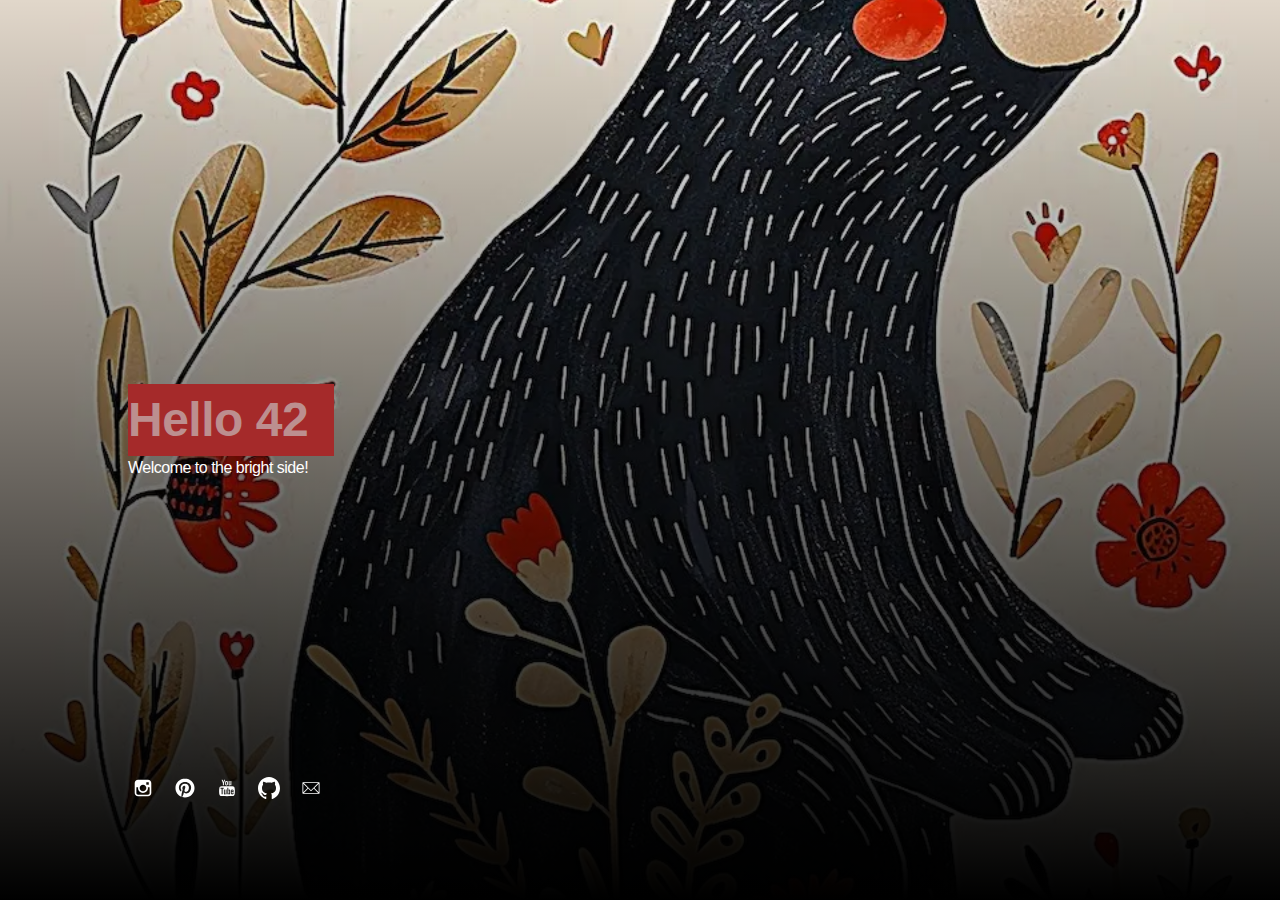
<file: index.html>
<!DOCTYPE html>
<html lang="de">
  <head>
    <meta charset="UTF-8" />
    <meta http-equiv="X-UA-Compatible" content="IE=edge" />
    <!-- SEO -->
    <title>Meine 1. Website</title>
    <meta name="description" content="" />
    <meta name="robots" content="index, follow" />

    <!-- Social & Open Graph -->
    <meta property="og:title" content="" />
    <meta property="og:description" content="" />
    <meta property="og:image" content="" />
    <meta property="og:url" content="" />
    <meta name="twitter:title" content="" />
    <meta name="twitter:description" content="" />
    <meta name="twitter:image" content="" />
    <meta name="twitter:card" content="summary_large_image" />
    <meta name="twitter:site" content="" />
    <meta name="twitter:creator" content="" />

    <!-- Favicon -->
    <link rel="icon" type="image/svg+xml" href="favicon.svg" />

    <!-- Styles -->
    <link
      rel="stylesheet"
      href="assets/css/style.css"
      type="text/css"
      media="screen"
    />
    <meta name="viewport" content="width=device-width,initial-scale=1" />
  </head>

  <body id="fullsingle" class="page-template-page-fullsingle-me">
    <div class="fs-me">
      <!-- Content Container -->
      <div class="me-content">
        <div class="logo">
          <!-- Dein Logo hier-->
        </div>

        <!-- Sag was über Dich -->
        <div class="bio">
          <h1>Hello 42</h1>
          <p>Welcome to the bright side!</p>
        </div>

        <div class="network">
          <ul>
            <!-- Twitter icon reference  -->
            <!-- <li>
              <a class="icon-twitter" href="#">
                <svg viewBox="0 0 302 272" class="svg-icon">
                  <g transform="matrix(1,0,0,1,1.6,0.5)">
                    <path
                      d="M236,0L282,0L181,115L299,271L206.4,271L133.9,176.2L50.9,271L4.9,271L111.9,148L-1.1,0L93.8,0L159.3,86.6L236,0ZM219.9,244L245.4,244L80.4,26L53,26L219.9,244Z"
                    />
                  </g>
                </svg>
              </a>
            </li> -->
            <!-- Instagram icon reference  -->
            <li>
              <a
                class="icon-instagram"
                href="https://instagram.com/janinelafolie"
                target="_blank"
              >
                <svg class="svg-icon" viewBox="0 0 20 20">
                  <path
                    fill="none"
                    d="M14.52,2.469H5.482c-1.664,0-3.013,1.349-3.013,3.013v9.038c0,1.662,1.349,3.012,3.013,3.012h9.038c1.662,0,3.012-1.35,3.012-3.012V5.482C17.531,3.818,16.182,2.469,14.52,2.469 M13.012,4.729h2.26v2.259h-2.26V4.729z M10,6.988c1.664,0,3.012,1.349,3.012,3.012c0,1.664-1.348,3.013-3.012,3.013c-1.664,0-3.012-1.349-3.012-3.013C6.988,8.336,8.336,6.988,10,6.988 M16.025,14.52c0,0.831-0.676,1.506-1.506,1.506H5.482c-0.831,0-1.507-0.675-1.507-1.506V9.247h1.583C5.516,9.494,5.482,9.743,5.482,10c0,2.497,2.023,4.52,4.518,4.52c2.494,0,4.52-2.022,4.52-4.52c0-0.257-0.035-0.506-0.076-0.753h1.582V14.52z"
                  ></path>
                </svg>
              </a>
            </li>
            <!-- Facebook icon reference  -->
            <li>
              <a
                class="icon-pinterest"
                href="https://pinterest.com/janinelafolie"
                target="_blank"
              >
                <!-- Generated by IcoMoon.io -->
                <svg
                  class="svg-icon"
                  version="1.1"
                  xmlns="http://www.w3.org/2000/svg"
                  width="32"
                  height="32"
                  viewBox="0 0 32 32"
                >
                  <path
                    d="M16 2.138c-7.656 0-13.863 6.206-13.863 13.863 0 5.875 3.656 10.887 8.813 12.906-0.119-1.094-0.231-2.781 0.050-3.975 0.25-1.081 1.625-6.887 1.625-6.887s-0.412-0.831-0.412-2.056c0-1.925 1.119-3.369 2.506-3.369 1.181 0 1.756 0.887 1.756 1.95 0 1.188-0.756 2.969-1.15 4.613-0.331 1.381 0.688 2.506 2.050 2.506 2.462 0 4.356-2.6 4.356-6.35 0-3.319-2.387-5.638-5.787-5.638-3.944 0-6.256 2.956-6.256 6.019 0 1.194 0.456 2.469 1.031 3.163 0.113 0.137 0.131 0.256 0.094 0.4-0.106 0.438-0.338 1.381-0.387 1.575-0.063 0.256-0.2 0.306-0.463 0.188-1.731-0.806-2.813-3.337-2.813-5.369 0-4.375 3.175-8.387 9.156-8.387 4.806 0 8.544 3.425 8.544 8.006 0 4.775-3.012 8.625-7.194 8.625-1.406 0-2.725-0.731-3.175-1.594 0 0-0.694 2.644-0.863 3.294-0.313 1.206-1.156 2.712-1.725 3.631 1.3 0.4 2.675 0.619 4.106 0.619 7.656 0 13.863-6.206 13.863-13.863 0-7.662-6.206-13.869-13.863-13.869z"
                  ></path>
                </svg>
              </a>
            </li>

            <!-- YouTube icon reference  -->
            <li>
              <a
                class="icon-youtube"
                href="https://www.youtube.com/@janinelafolie"
                target="_blank"
              >
                <svg class="svg-icon" viewBox="0 0 20 20">
                  <path
                    fill="none"
                    d="M9.426,7.625h0.271c0.596,0,1.079-0.48,1.079-1.073V4.808c0-0.593-0.483-1.073-1.079-1.073H9.426c-0.597,0-1.079,0.48-1.079,1.073v1.745C8.347,7.145,8.83,7.625,9.426,7.625 M9.156,4.741c0-0.222,0.182-0.402,0.404-0.402c0.225,0,0.405,0.18,0.405,0.402V6.62c0,0.222-0.181,0.402-0.405,0.402c-0.223,0-0.404-0.181-0.404-0.402V4.741z M12.126,7.625c0.539,0,1.013-0.47,1.013-0.47v0.403h0.81V3.735h-0.81v2.952c0,0-0.271,0.335-0.54,0.335c-0.271,0-0.271-0.202-0.271-0.202V3.735h-0.81v3.354C11.519,7.089,11.586,7.625,12.126,7.625 M6.254,7.559H7.2v-2.08l1.079-2.952H7.401L6.727,4.473L6.052,2.527H5.107l1.146,2.952V7.559z M11.586,12.003c-0.175,0-0.312,0.104-0.405,0.204v2.706c0.086,0.091,0.213,0.18,0.405,0.18c0.405,0,0.405-0.451,0.405-0.451v-2.188C11.991,12.453,11.924,12.003,11.586,12.003 M14.961,8.463c0,0-2.477-0.129-4.961-0.129c-2.475,0-4.96,0.129-4.96,0.129c-1.119,0-2.025,0.864-2.025,1.93c0,0-0.203,1.252-0.203,2.511c0,1.252,0.203,2.51,0.203,2.51c0,1.066,0.906,1.931,2.025,1.931c0,0,2.438,0.129,4.96,0.129c2.437,0,4.961-0.129,4.961-0.129c1.117,0,2.024-0.864,2.024-1.931c0,0,0.202-1.268,0.202-2.51c0-1.268-0.202-2.511-0.202-2.511C16.985,9.328,16.078,8.463,14.961,8.463 M7.065,10.651H6.052v5.085H5.107v-5.085H4.095V9.814h2.97V10.651z M9.628,15.736h-0.81v-0.386c0,0-0.472,0.45-1.012,0.45c-0.54,0-0.606-0.515-0.606-0.515v-3.991h0.809v3.733c0,0,0,0.193,0.271,0.193c0.27,0,0.54-0.322,0.54-0.322v-3.604h0.81V15.736z M12.801,14.771c0,0,0,1.03-0.742,1.03c-0.455,0-0.73-0.241-0.878-0.429v0.364h-0.876V9.814h0.876v1.92c0.135-0.142,0.464-0.439,0.878-0.439c0.54,0,0.742,0.45,0.742,1.03V14.771z M15.973,12.39v1.287h-1.688v0.965c0,0,0,0.451,0.405,0.451s0.405-0.451,0.405-0.451v-0.45h0.877v0.708c0,0-0.136,0.901-1.215,0.901c-1.08,0-1.282-0.901-1.282-0.901v-2.51c0,0,0-1.095,1.282-1.095S15.973,12.39,15.973,12.39 M14.69,12.003c-0.405,0-0.405,0.45-0.405,0.45v0.579h0.811v-0.579C15.096,12.453,15.096,12.003,14.69,12.003"
                  ></path>
                </svg>
              </a>
            </li>

            <!-- GitHub icon reference  -->
            <li>
              <a class="icon-github" href="#">
                <svg class="svg-icon" viewBox="0 0 20 20">
                  <g transform="matrix(0.613892,0,0,0.629428,9.99906,20.0808)">
                    <path
                      d="M0,-31.904C-8.995,-31.904 -16.288,-24.611 -16.288,-15.614C-16.288,-8.417 -11.621,-2.312 -5.148,-0.157C-4.333,-0.008 -4.036,-0.511 -4.036,-0.943C-4.036,-1.329 -4.05,-2.354 -4.058,-3.713C-8.589,-2.729 -9.545,-5.897 -9.545,-5.897C-10.286,-7.779 -11.354,-8.28 -11.354,-8.28C-12.833,-9.29 -11.242,-9.27 -11.242,-9.27C-9.607,-9.155 -8.747,-7.591 -8.747,-7.591C-7.294,-5.102 -4.934,-5.821 -4.006,-6.238C-3.858,-7.29 -3.438,-8.008 -2.972,-8.415C-6.589,-8.826 -10.392,-10.224 -10.392,-16.466C-10.392,-18.244 -9.757,-19.698 -8.715,-20.837C-8.883,-21.249 -9.442,-22.905 -8.556,-25.148C-8.556,-25.148 -7.188,-25.586 -4.076,-23.478C-2.777,-23.84 -1.383,-24.02 0.002,-24.026C1.385,-24.02 2.779,-23.84 4.08,-23.478C7.19,-25.586 8.555,-25.148 8.555,-25.148C9.444,-22.905 8.885,-21.249 8.717,-20.837C9.761,-19.698 10.392,-18.244 10.392,-16.466C10.392,-10.208 6.583,-8.831 2.954,-8.428C3.539,-7.925 4.06,-6.931 4.06,-5.411C4.06,-3.234 4.04,-1.477 4.04,-0.943C4.04,-0.507 4.333,0 5.16,-0.159C11.628,-2.318 16.291,-8.419 16.291,-15.614C16.291,-24.611 8.997,-31.904 0,-31.904"
                      fill="none"
                    />
                  </g>
                </svg>
              </a>
            </li>

            <!-- email icon reference one -->
            <li>
              <a class="icon-email" href="#">
                <svg class="svg-icon" viewBox="0 0 20 20">
                  <path
                    d="M17.388,4.751H2.613c-0.213,0-0.389,0.175-0.389,0.389v9.72c0,0.216,0.175,0.389,0.389,0.389h14.775c0.214,0,0.389-0.173,0.389-0.389v-9.72C17.776,4.926,17.602,4.751,17.388,4.751 M16.448,5.53L10,11.984L3.552,5.53H16.448zM3.002,6.081l3.921,3.925l-3.921,3.925V6.081z M3.56,14.471l3.914-3.916l2.253,2.253c0.153,0.153,0.395,0.153,0.548,0l2.253-2.253l3.913,3.916H3.56z M16.999,13.931l-3.921-3.925l3.921-3.925V13.931z"
                  ></path>
                </svg>
              </a>
            </li>
          </ul>
        </div>
      </div>
    </div>
  </body>
</html>
</file>
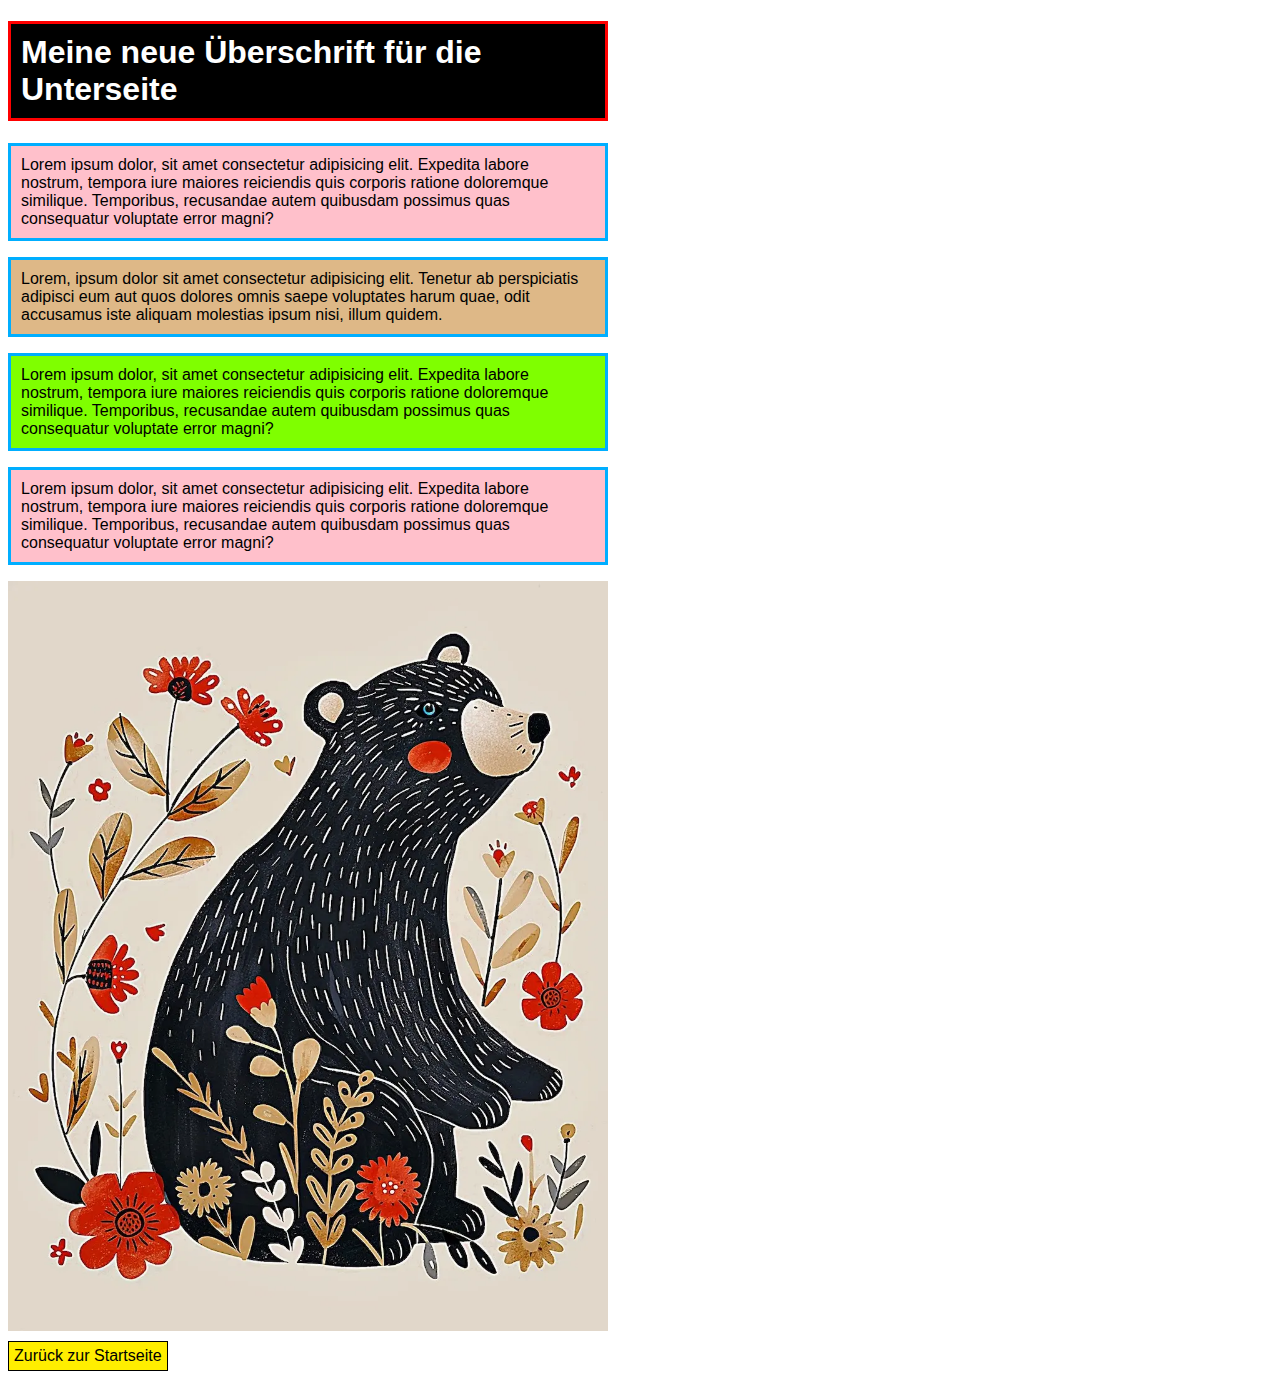
<file: unterseite.html>
<!DOCTYPE html>
<html>
  <head>
    <meta charset="utf-8" />
    <title>Meine Unterseite</title>
    <!-- Im Head niemals den Meta-Tag -Viewport vergessen wichtig für responsives Webdesign -->
    <meta name="viewport" content="width=device-width, initial-scale=1.0" />
    <meta name="description" content="Text für google" />
    <link
      rel="shortcut icon"
      href="images/Logo_website_Jannine.jpg"
      type="image/x-icon"
    />
    <link rel="stylesheet" href="unterseite.css" />
  </head>
  <body>
    <!-- Bitte eine Überschrift -->
    <h1>Meine neue Überschrift für die Unterseite</h1>
    <p>
      Lorem ipsum dolor, sit amet consectetur adipisicing elit. Expedita labore
      nostrum, tempora iure maiores reiciendis quis corporis ratione doloremque
      similique. Temporibus, recusandae autem quibusdam possimus quas
      consequatur voluptate error magni?
    </p>
    <p id="helmut">
      Lorem, ipsum dolor sit amet consectetur adipisicing elit. Tenetur ab
      perspiciatis adipisci eum aut quos dolores omnis saepe voluptates harum
      quae, odit accusamus iste aliquam molestias ipsum nisi, illum quidem.
    </p>
    <p class="green">
      Lorem ipsum dolor, sit amet consectetur adipisicing elit. Expedita labore
      nostrum, tempora iure maiores reiciendis quis corporis ratione doloremque
      similique. Temporibus, recusandae autem quibusdam possimus quas
      consequatur voluptate error magni?
    </p>
    <p>
      Lorem ipsum dolor, sit amet consectetur adipisicing elit. Expedita labore
      nostrum, tempora iure maiores reiciendis quis corporis ratione doloremque
      similique. Temporibus, recusandae autem quibusdam possimus quas
      consequatur voluptate error magni?
    </p>
    <img src="images/papabear.webp" alt="Braunbär mit Blumen" width="800px" />
    <!-- Einen Hyperlink auf die Startseite mit dem Linktext "Zurück zur Startseite" -->
  </body>
</html>
<a href="index.html" class="link-border">Zurück zur Startseite</a>
</file>
<file: assets/css/style.css>
/* -- Variables -- */
:root {
  --primary-color: #fff;
  --secondary-color: #000;
  --gradient-top-color: rgba(209, 60, 60, 1);
  --gradient-bottom-color: rgba(253, 144, 45, 1);
  --font: -apple-system, BlinkMacSystemFont, "Segoe UI", Roboto, Oxygen-Sans,
    Ubuntu, Cantarell, "Helvetica Neue", sans-serif;
}

/* -- CSS Reset -- */
* {
  text-rendering: optimizeLegibility;
  margin: 0;
  -webkit-box-sizing: border-box;
  box-sizing: border-box;
}

html,
body,
div,
h1,
a,
img,
ul,
li,
p {
  margin: 0;
  padding: 0;
  border: 0;
  font-size: 100%;
  font: inherit;
  vertical-align: baseline;
  font-family: var(--font);
}

body {
  min-height: 100vh;
  scroll-behavior: smooth;
  text-rendering: optimizeSpeed;
  line-height: 1.5;
  border-style: none;
}

ul {
  list-style: none;
}

body,
a,
a:hover {
  color: #000000;
}

a,
a:hover {
  text-decoration: none;
  border: none;
  border-style: none;
  -webkit-box-shadow: none;
  box-shadow: none;
}

img {
  max-width: 100%;
  display: block;
}

/* -- Content -- */

@-webkit-keyframes fadein {
  from {
    opacity: 0;
  }
  to {
    opacity: 1;
  }
}

@keyframes fadein {
  from {
    opacity: 0;
  }
  to {
    opacity: 1;
  }
}

body.page-template-page-fullsingle-me {
  height: 100vh;
  font-weight: 400;
  font-size: 1rem;
  letter-spacing: -0.5px;
  color: var(--primary-color);
  background: linear-gradient(
    0deg,
    var(--gradient-top-color) 0%,
    var(--gradient-bottom-color) 100%
  );

  background-image: linear-gradient(
      180deg,
      rgba(0, 0, 0, 0) 0%,
      rgba(0, 0, 0, 1) 100%
    ),
    url("../../images/papabear.webp");

  background-position: center center;
  background-size: cover;
  margin: 0px;
}

body.page-template-page-fullsingle-me h1 {
  font-weight: 600;
  font-size: 3rem;
}

.fs-me {
  padding: 10vh 10vw;
  overflow: hidden;
  position: absolute;
  z-index: 1000;
}
@media (max-width: 500px) {
  .fs-me {
    padding: 5vh 5vw;
    text-align: center;
  }
}
.fs-me .me-content {
  height: 80vh;
  display: -webkit-box;
  display: -ms-flexbox;
  display: flex;
  -webkit-box-orient: vertical;
  -webkit-box-direction: normal;
  -ms-flex-direction: column;
  flex-direction: column;
}
@media (max-width: 500px) {
  .fs-me .me-content {
    height: 90vh;
  }
}

.logo {
  -webkit-box-flex: 1;
  -ms-flex: 1 1 auto;
  flex: 1 1 auto;
  display: -webkit-box;
  display: -ms-flexbox;
  display: flex;
  -webkit-box-orient: vertical;
  -webkit-box-direction: normal;
  -ms-flex-direction: column;
  flex-direction: column;
  -ms-flex-item-align: left;
  align-self: left;
  -webkit-animation: fadein 2s;
  animation: fadein 2s;
}

@media (max-width: 500px) {
  .logo {
    -ms-flex-item-align: center;
    -ms-grid-row-align: center;
    align-self: center;
  }
}

.logo img {
  max-width: 165px;
  height: auto;
}

.bio {
  -webkit-box-flex: 1;
  -ms-flex: 1 1 auto;
  flex: 1 1 auto;
  display: -webkit-box;
  display: -ms-flexbox;
  display: flex;
  -webkit-box-orient: vertical;
  -webkit-box-direction: normal;
  -ms-flex-direction: column;
  flex-direction: column;
  -webkit-box-pack: center;
  -ms-flex-pack: center;
  justify-content: center;
  -webkit-animation: fadein 4s;
  animation: fadein 4s;
  max-width: 48rem;
}

@media (max-width: 800px) {
  .bio {
    max-width: none;
  }
}

.network {
  -webkit-box-flex: 1;
  -ms-flex: 1 1 auto;
  flex: 1 1 auto;
  display: -webkit-box;
  display: -ms-flexbox;
  display: flex;
  -webkit-box-orient: vertical;
  -webkit-box-direction: normal;
  -ms-flex-direction: column;
  flex-direction: column;
  -webkit-animation: fadein 6s;
  animation: fadein 6s;
  margin-top: auto;
}

.network ul {
  -webkit-animation: fadein 6s;
  animation: fadein 6s;
  margin-top: auto;
}

.network ul li {
  display: inline-block;
  margin-right: 8px;
}

.network ul li a {
  display: inline-block;
  width: 30px;
  height: 30px;
  cursor: pointer;
}

.network ul li a .svg-icon {
  padding: 4px;
  width: 22px;
  height: 22px;
  margin: 0;
  display: block;
  -webkit-box-sizing: content-box;
  box-sizing: content-box;
}

.network ul li a .svg-icon path {
  fill: var(--primary-color);
  -webkit-transition: 1s;
  transition: 1s;
}

.network ul li a:hover .svg-icon path {
  -webkit-transition: 0.1s;
  transition: 0.1s;
  opacity: 0.7;
}
h1 {
  color: rosybrown;
  background-color: brown;
}
</file>
<file: unterseite.css>
body {
  background-color: white;
  font-family: Arial, Helvetica, sans-serif;
}

h1 {
  background-color: black;
  color: white;
  width: 600px;
  padding: 10px;
  border: 3px solid #ff0000;
  box-sizing: border-box;
}
p {
  width: 600px;
  background-color: pink;
  padding: 10px;
  border: 3px solid rgb(0, 174, 255);
  box-sizing: border-box;
}
img {
  width: 600px;
  display: block;
}
a {
  color: black;
}
a {
  text-decoration: none;
  padding: 10px;
  background-color: #ffee00;
  display: inline-block;
  margin-top: 10px;
}
#helmut {
  background-color: burlywood;
}
/* Eine Klasse in HTML wird zu einem Punkt .*/
.green {
  background-color: chartreuse;
}
.link-border {
  border: 1px solid black; /* 1px dick, durchgezogene Linie, schwarz */
  padding: 5px; /* Optional: etwas Platz innerhalb der Border */
  text-decoration: none; /* Optional: Entfernt die Standard-Unterstreichung */
}
</file>
